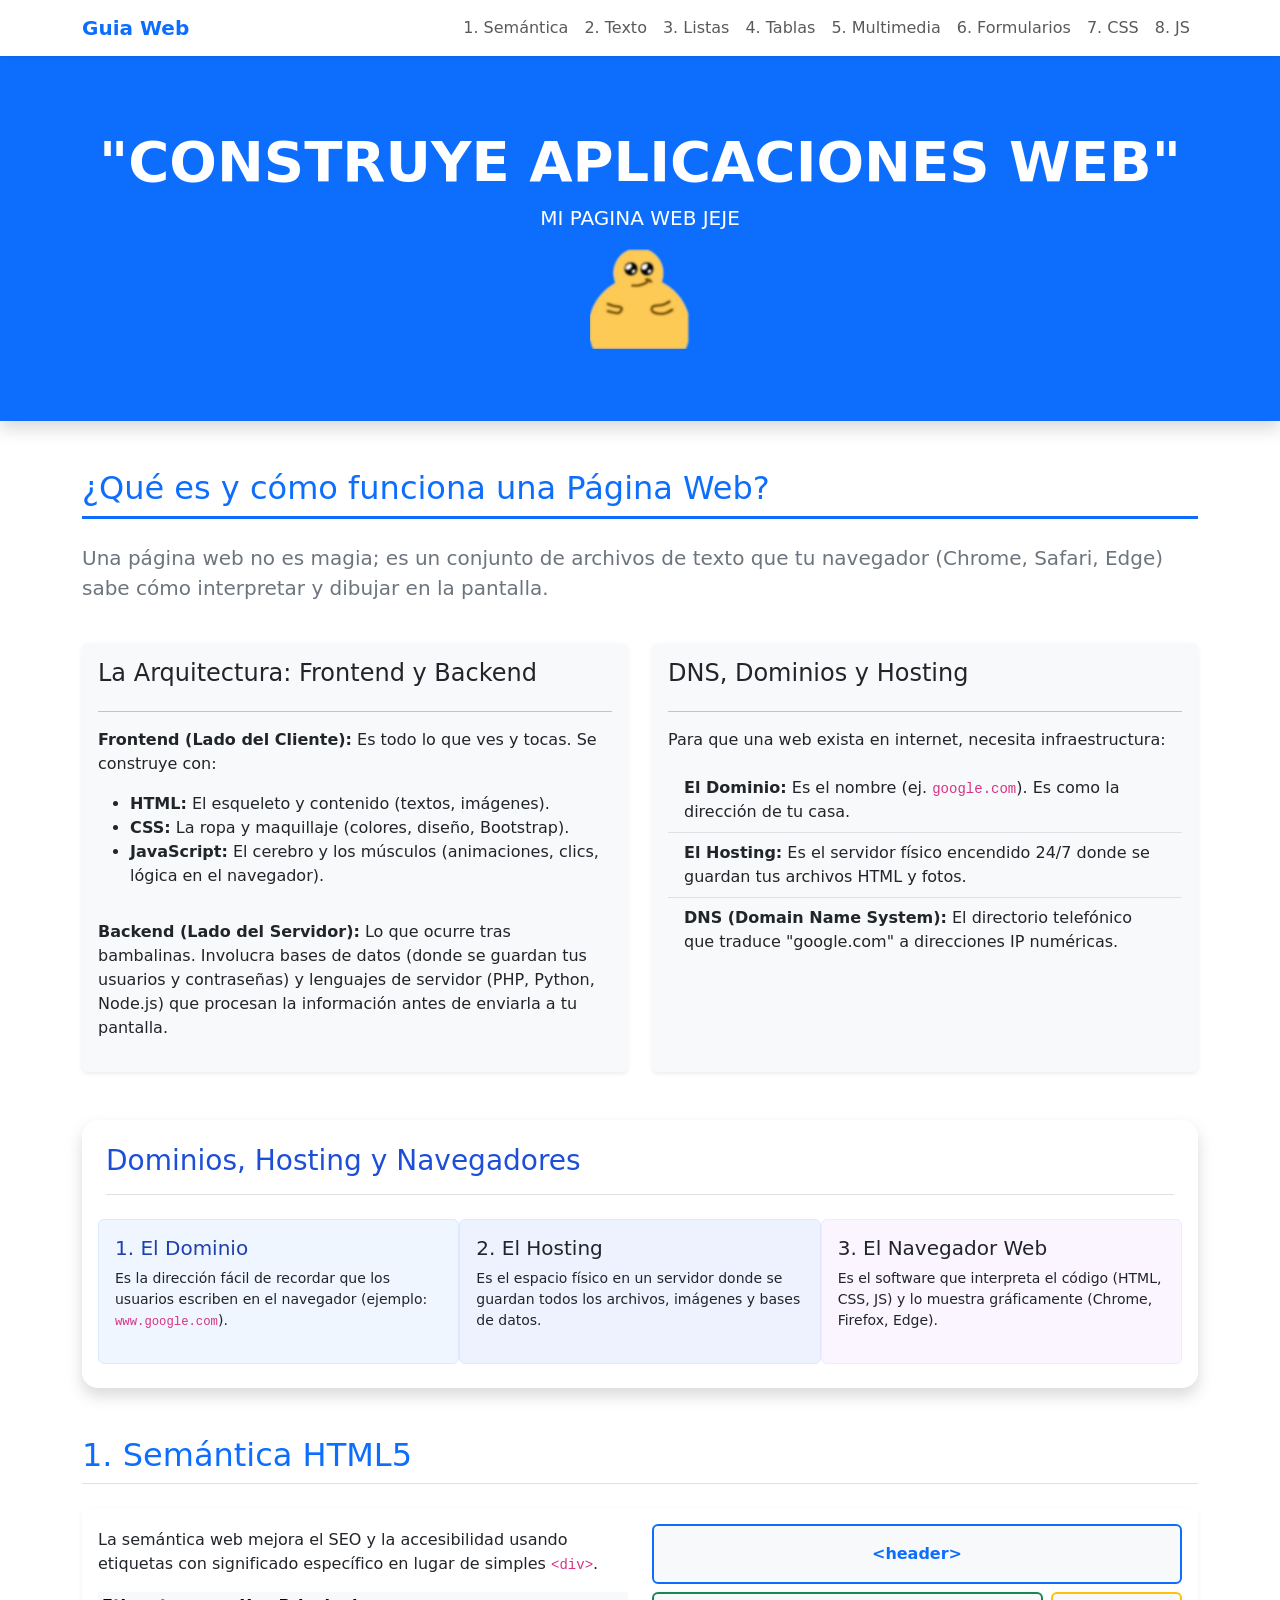
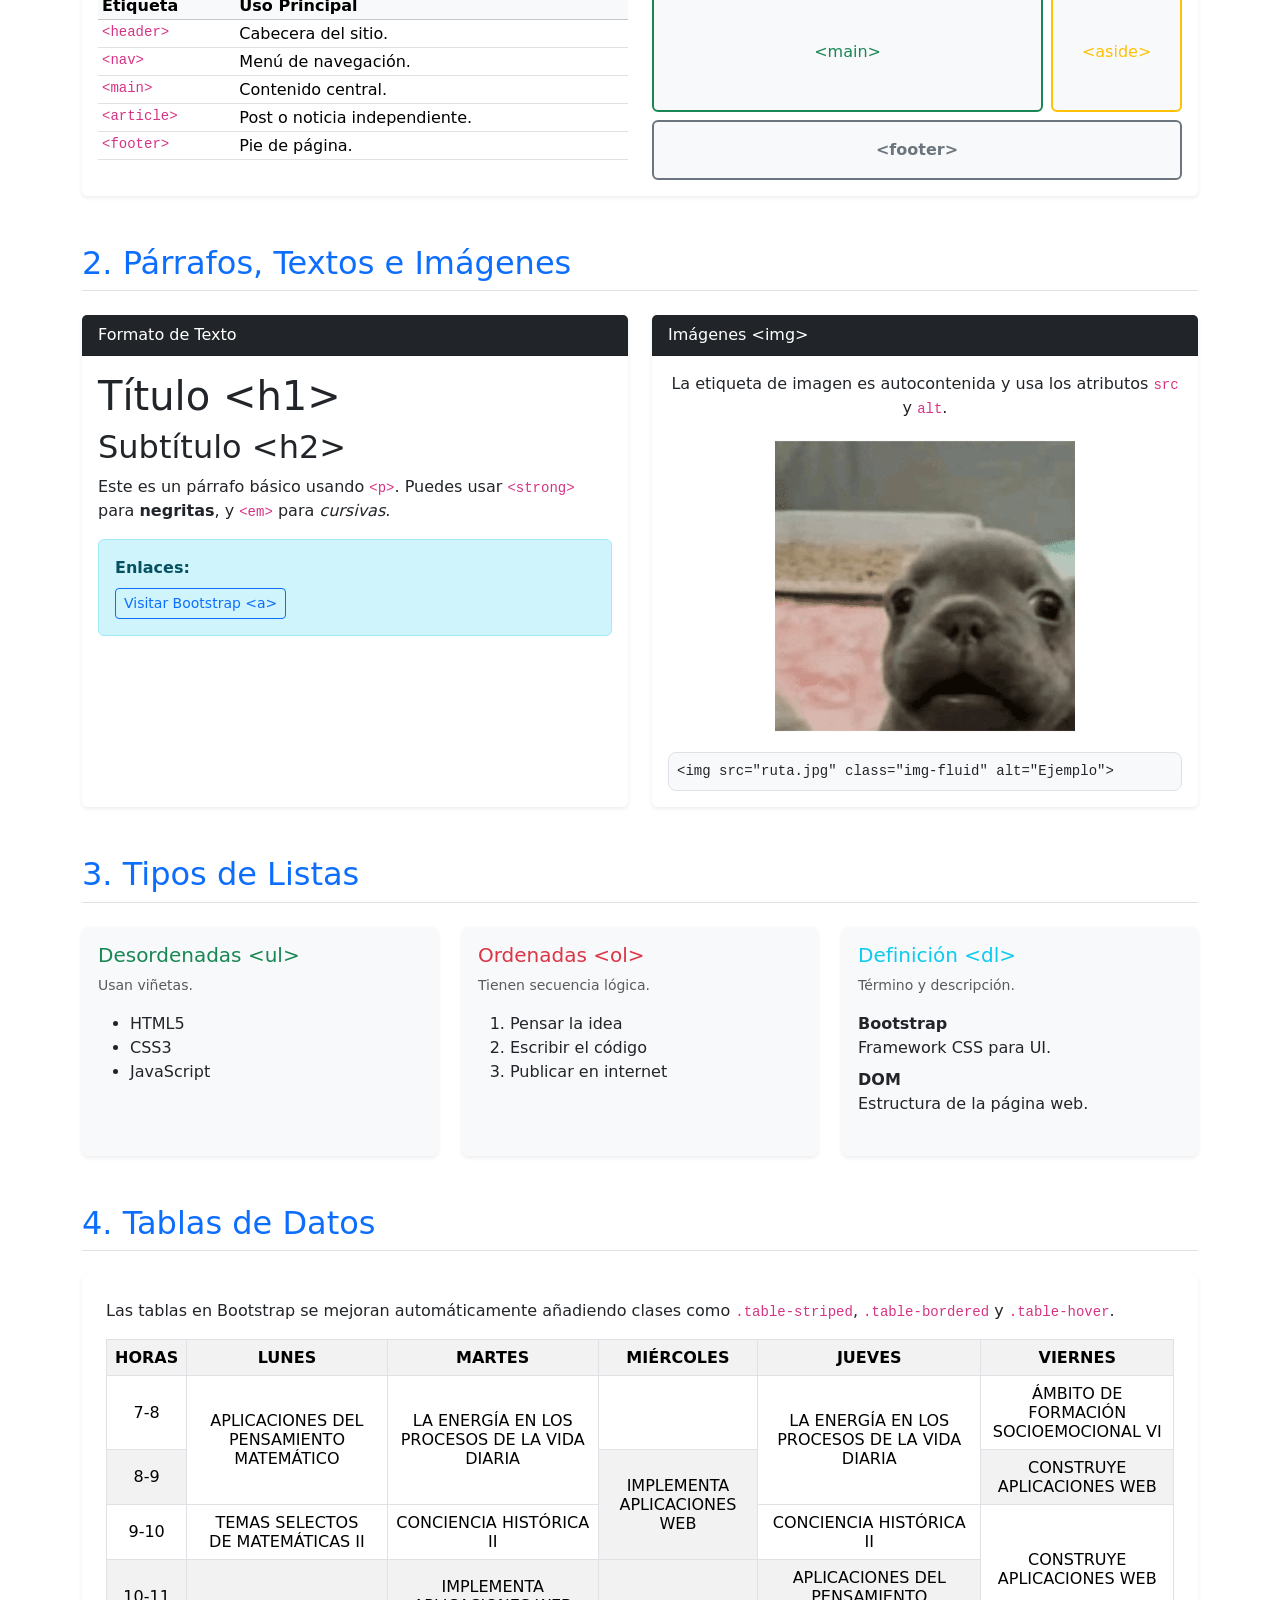
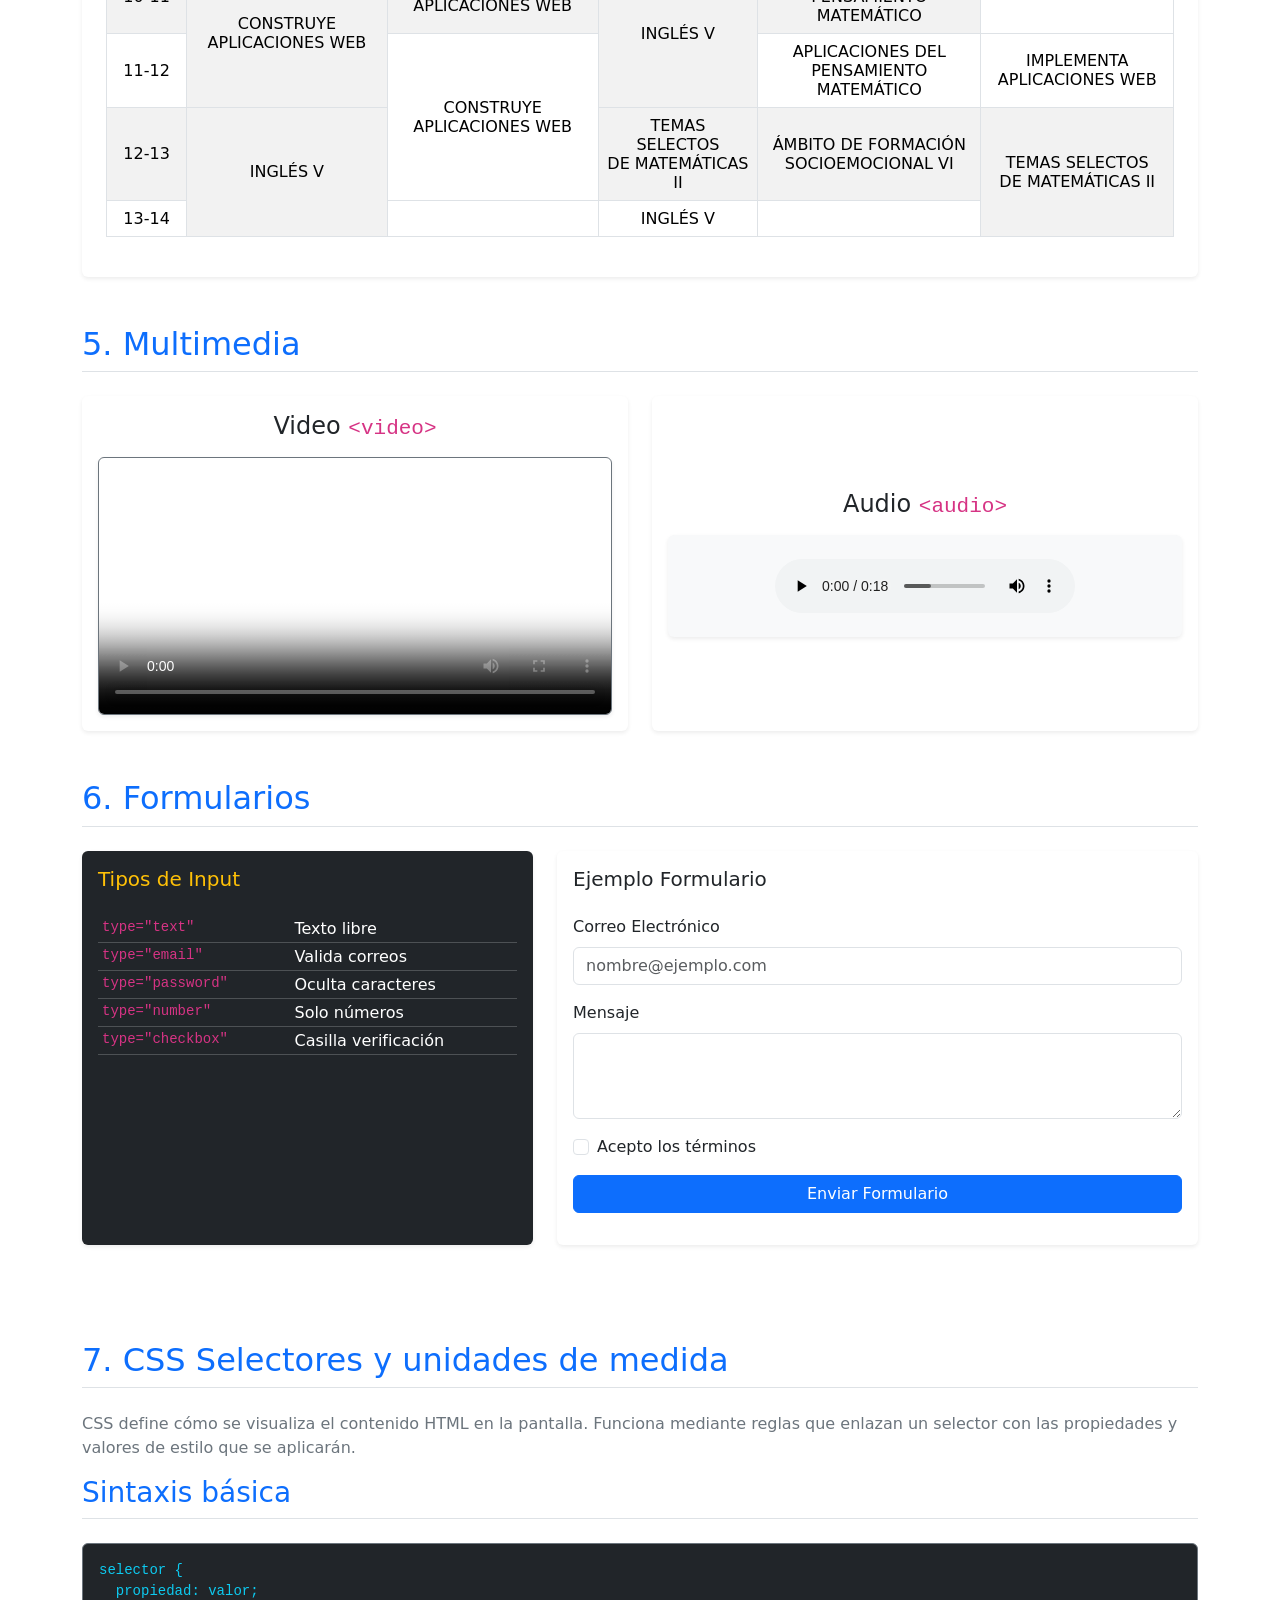
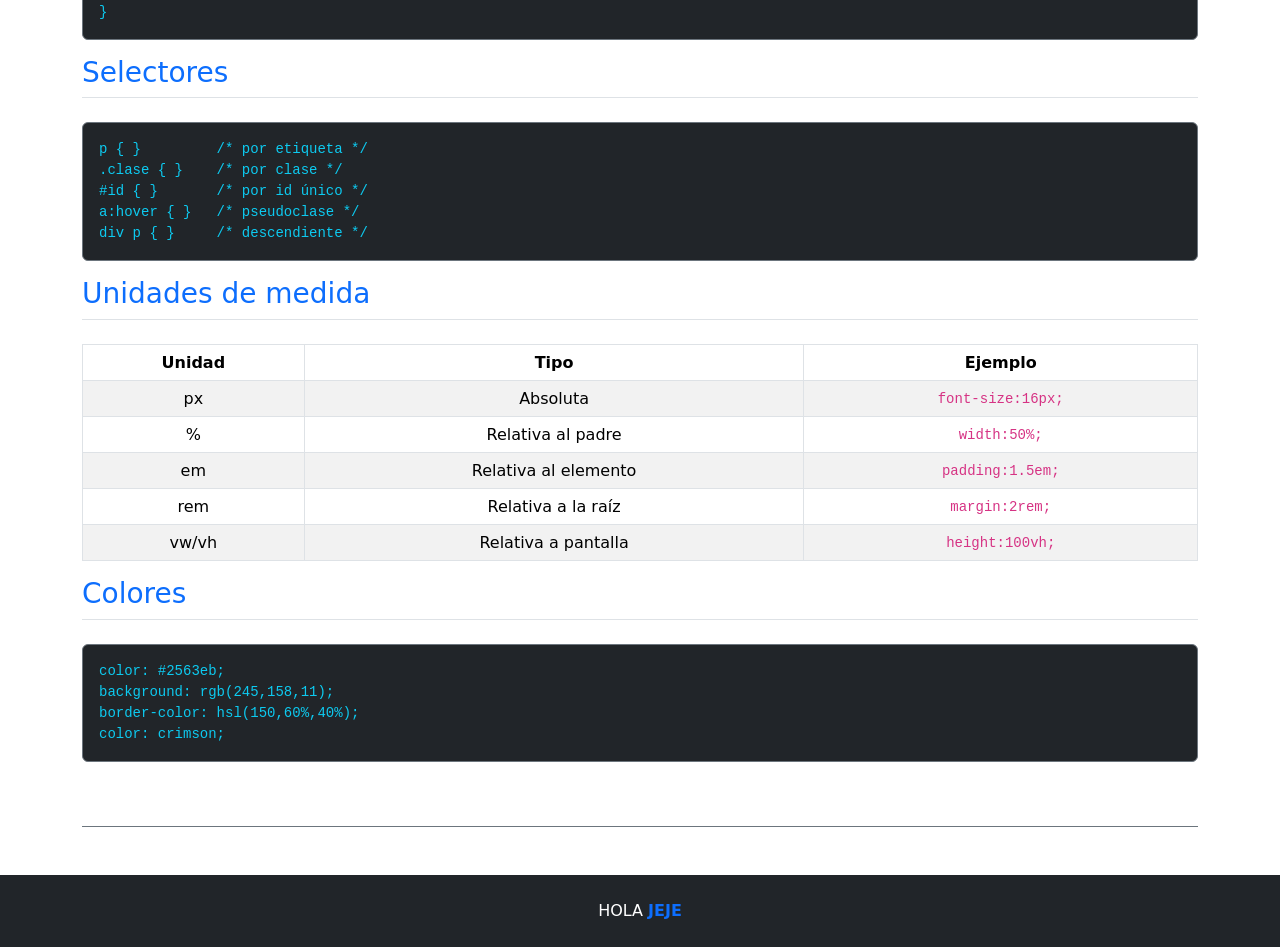
<file: index.html>
<html lang="es">
<head>
    <meta charset="UTF-8">
    <meta name="viewport" content="width=device-width, initial-scale=1.0">
    <title>MI PRIMER PAGINA WEB</title>
    <link href="https://cdn.jsdelivr.net/npm/bootstrap@5.3.2/dist/css/bootstrap.min.css" rel="stylesheet">
    <link rel="stylesheet" href="estiloPP.css">
</head>
<body data-bs-spy="scroll" data-bs-target="#navbar-main" data-bs-offset="100" tabindex="0">
    <nav id="navbar-main" class="navbar navbar-expand-lg navbar-light bg-white sticky-top shadow-sm">
        <section class="container">
            <a class="navbar-brand fw-bold text-primary" href="#">Guia Web</a>
            <button class="navbar-toggler" type="button" data-bs-toggle="collapse" data-bs-target="#navbarNav" aria-controls="navbarNav" aria-expanded="false" aria-label="Toggle navigation"><span class="navbar-toggler-icon"></span></button>
            <section class="collapse navbar-collapse" id="navbarNav">
                <ul class="navbar-nav ms-auto nav-pills">
                    <li class="nav-item"><a class="nav-link" href="#semantica">1. Semántica</a></li>
                    <li class="nav-item"><a class="nav-link" href="#texto">2. Texto</a></li>
                    <li class="nav-item"><a class="nav-link" href="#listas">3. Listas</a></li>
                    <li class="nav-item"><a class="nav-link" href="#tablas">4. Tablas</a></li>
                    <li class="nav-item"><a class="nav-link" href="#multimedia">5. Multimedia</a></li>
                    <li class="nav-item"><a class="nav-link" href="#formularios">6. Formularios</a></li>
                    <li class="nav-item"><a class="nav-link" href="#css">7. CSS</a></li>
                    <li class="nav-item"><a class="nav-link" href="#javascript">8. JS</a></li>
                </ul>
            </section>
        </section>
    </nav>
    <header class="bg-primary text-white py-5 mb-5 text-center shadow">
        <section class="container py-4">
            <h1 class="display-4 fw-bold">"CONSTRUYE APLICACIONES WEB"</h1>
            <p class="lead fw-light">MI PAGINA WEB JEJE</p>
            <img src="smailie.png" width="100px" height="100px" alt="Smailie">
        </section>
    </header>
    <main class="container mb-5">
        <section id="teoria" class="mb-5">
            <h2 class="text-primary border-bottom border-primary border-3 pb-2 mb-4">¿Qué es y cómo funciona una Página Web?</h2>
            <p class="lead text-secondary">Una página web no es magia; es un conjunto de archivos de texto que tu navegador (Chrome, Safari, Edge) sabe cómo interpretar y dibujar en la pantalla.</p>
            <section class="row g-4 mt-3">
                <section class="col-md-6">
                    <section class="card h-100 border-0 shadow-sm bg-light p-3">
                        <h4 class="card-title text-dark">La Arquitectura: Frontend y Backend</h4>
                        <hr>
                        <p><strong> Frontend (Lado del Cliente):</strong> Es todo lo que ves y tocas. Se construye con:</p>
                        <ul>
                            <li><strong>HTML:</strong> El esqueleto y contenido (textos, imágenes).</li>
                            <li><strong>CSS:</strong> La ropa y maquillaje (colores, diseño, Bootstrap).</li>
                            <li><strong>JavaScript:</strong> El cerebro y los músculos (animaciones, clics, lógica en el navegador).</li>
                        </ul>
                        <p class="mt-3"><strong> Backend (Lado del Servidor):</strong> Lo que ocurre tras bambalinas. Involucra bases de datos (donde se guardan tus usuarios y contraseñas) y lenguajes de servidor (PHP, Python, Node.js) que procesan la información antes de enviarla a tu pantalla.</p>
                    </section>
                </section>
                <section class="col-md-6">
                    <section class="card h-100 border-0 shadow-sm bg-light p-3">
                        <h4 class="card-title text-dark">DNS, Dominios y Hosting</h4>
                        <hr>
                        <p>Para que una web exista en internet, necesita infraestructura:</p>
                        <ul class="list-group list-group-flush border-0">
                            <li class="list-group-item bg-transparent"><strong>El Dominio:</strong> Es el nombre (ej. <code>google.com</code>). Es como la dirección de tu casa.</li>
                            <li class="list-group-item bg-transparent"><strong>El Hosting:</strong> Es el servidor físico encendido 24/7 donde se guardan tus archivos HTML y fotos.</li>
                            <li class="list-group-item bg-transparent"><strong>DNS (Domain Name System):</strong> El directorio telefónico que traduce "google.com" a direcciones IP numéricas.</li>
                        </ul>
                    </section>
                </section>
            </section>
        </section>
        <section class="bg-white rounded-xl shadow-md p-4 mb-5">
            <h2 class="h3 font-semibold text-blue-700 border-bottom pb-3 mb-4">Dominios, Hosting y Navegadores</h2>
            <section class="row g-3">
                <section class="col-md-4 bg-blue-50 p-3 rounded border border-blue-100">
                    <h4 class="font-bold h5 text-blue-800 mb-2">1. El Dominio</h4>
                    <p class="small">Es la dirección fácil de recordar que los usuarios escriben en el navegador (ejemplo: <code>www.google.com</code>).</p>
                </section>
                <section class="col-md-4 bg-indigo-50 p-3 rounded border border-indigo-100">
                    <h4 class="font-bold h5 text-indigo-800 mb-2">2. El Hosting</h4>
                    <p class="small">Es el espacio físico en un servidor donde se guardan todos los archivos, imágenes y bases de datos.</p>
                </section>
                <section class="col-md-4 bg-purple-50 p-3 rounded border border-purple-100">
                    <h4 class="font-bold h5 text-purple-800 mb-2">3. El Navegador Web</h4>
                    <p class="small">Es el software que interpreta el código (HTML, CSS, JS) y lo muestra gráficamente (Chrome, Firefox, Edge).</p>
                </section>
            </section>
        </section>
        <section id="semantica" class="mb-5">
            <h2 class="text-primary mb-4 border-bottom pb-2">1. Semántica HTML5</h2>
            <section class="card shadow-sm border-0 p-3">
                <section class="row align-items-center">
                    <section class="col-md-6">
                        <p>La semántica web mejora el SEO y la accesibilidad usando etiquetas con significado específico en lugar de simples <code>&lt;div&gt;</code>.</p>
                        <table class="table table-sm table-hover mt-3">
                            <thead class="table-light"><tr><th>Etiqueta</th><th>Uso Principal</th></tr></thead>
                            <tbody>
                                <tr><td><code>&lt;header&gt;</code></td><td>Cabecera del sitio.</td></tr>
                                <tr><td><code>&lt;nav&gt;</code></td><td>Menú de navegación.</td></tr>
                                <tr><td><code>&lt;main&gt;</code></td><td>Contenido central.</td></tr>
                                <tr><td><code>&lt;article&gt;</code></td><td>Post o noticia independiente.</td></tr>
                                <tr><td><code>&lt;footer&gt;</code></td><td>Pie de página.</td></tr>
                            </tbody>
                        </table>
                    </section>
                    <section class="col-md-6 text-center">
                        <section class="p-3 border border-2 border-primary rounded bg-light fw-bold text-primary mb-2">&lt;header&gt;</section>
                        <section class="d-flex gap-2 mb-2 justify-content-center" style="height: 120px;">
                            <section class="p-3 border border-2 border-success rounded bg-light text-success w-75 d-flex align-items-center justify-content-center">&lt;main&gt;</section>
                            <section class="p-3 border border-2 border-warning rounded bg-light text-warning w-25 d-flex align-items-center justify-content-center">&lt;aside&gt;</section>
                        </section>
                        <section class="p-3 border border-2 border-secondary rounded bg-light fw-bold text-secondary">&lt;footer&gt;</section>
                    </section>
                </section>
            </section>
        </section>
        <section id="texto" class="mb-5">
            <h2 class="text-primary mb-4 border-bottom pb-2">2. Párrafos, Textos e Imágenes</h2>
            <section class="row g-4">
                <section class="col-md-6">
                    <section class="card h-100 shadow-sm border-0">
                        <header class="card-header bg-dark text-white">Formato de Texto</header>
                        <section class="card-body">
                            <h1>Título &lt;h1&gt;</h1>
                            <h2>Subtítulo &lt;h2&gt;</h2>
                            <p>Este es un párrafo básico usando <code>&lt;p&gt;</code>. Puedes usar <code>&lt;strong&gt;</code> para <strong>negritas</strong>, y <code>&lt;em&gt;</code> para <em>cursivas</em>.</p>
                            <section class="alert alert-info">
                                <strong>Enlaces:</strong><br>
                                <a href="https://getbootstrap.com" target="_blank" class="btn btn-outline-primary btn-sm mt-2">Visitar Bootstrap &lt;a&gt;</a>
                            </section>
                        </section>
                    </section>
                </section>
                <section class="col-md-6">
                    <section class="card h-100 shadow-sm border-0">
                        <header class="card-header bg-dark text-white">Imágenes &lt;img&gt;</header>
                        <section class="card-body text-center">
                            <p>La etiqueta de imagen es autocontenida y usa los atributos <code>src</code> y <code>alt</code>.</p>
                            <img src="Perrou.png" width="300px" height="300px">
                            <section class="code-box mt-3 text-start small bg-light p-2">&lt;img src="ruta.jpg" class="img-fluid" alt="Ejemplo"&gt;</section>
                        </section>
                    </section>
                </section>
            </section>
        </section>
        <section id="listas" class="mb-5">
            <h2 class="text-primary mb-4 border-bottom pb-2">3. Tipos de Listas</h2>
            <section class="row g-4">
                <section class="col-md-4">
                    <section class="card border-0 shadow-sm h-100 bg-light p-3">
                        <h5 class="card-title text-success">Desordenadas &lt;ul&gt;</h5>
                        <p class="text-muted small">Usan viñetas.</p>
                        <ul><li>HTML5</li><li>CSS3</li><li>JavaScript</li></ul>
                    </section>
                </section>
                <section class="col-md-4">
                    <section class="card border-0 shadow-sm h-100 bg-light p-3">
                        <h5 class="card-title text-danger">Ordenadas &lt;ol&gt;</h5>
                        <p class="text-muted small">Tienen secuencia lógica.</p>
                        <ol><li>Pensar la idea</li><li>Escribir el código</li><li>Publicar en internet</li></ol>
                    </section>
                </section>
                <section class="col-md-4">
                    <section class="card border-0 shadow-sm h-100 bg-light p-3">
                        <h5 class="card-title text-info">Definición &lt;dl&gt;</h5>
                        <p class="text-muted small">Término y descripción.</p>
                        <dl><dt>Bootstrap</dt><dd>Framework CSS para UI.</dd><dt>DOM</dt><dd>Estructura de la página web.</dd></dl>
                    </section>
                </section>
            </section>
        </section>
        <section id="tablas" class="mb-5">
            <h2 class="text-primary mb-4 border-bottom pb-2">4. Tablas de Datos</h2>
            <section class="card shadow-sm border-0 p-4">
                <p>Las tablas en Bootstrap se mejoran automáticamente añadiendo clases como <code>.table-striped</code>, <code>.table-bordered</code> y <code>.table-hover</code>.</p>
                <section class="table-responsive">
                    <table class="table table-striped table-bordered table-hover text-center align-middle">
                        <tr><th>HORAS</th><th>LUNES</th><th>MARTES</th><th>MIÉRCOLES</th><th>JUEVES</th><th>VIERNES</th></tr>
                        <tr><td>7-8</td><td rowspan="2">APLICACIONES DEL<br>PENSAMIENTO MATEMÁTICO</td><td rowspan="2">LA ENERGÍA EN LOS<br>PROCESOS DE LA VIDA DIARIA</td><td></td><td rowspan="2">LA ENERGÍA EN LOS<br>PROCESOS DE LA VIDA DIARIA</td><td>ÁMBITO DE FORMACIÓN<br>SOCIOEMOCIONAL VI</td></tr>
                        <tr><td>8-9</td><td rowspan="2">IMPLEMENTA<br>APLICACIONES WEB</td><td>CONSTRUYE<br>APLICACIONES WEB</td></tr>
                        <tr><td>9-10</td><td>TEMAS SELECTOS<br>DE MATEMÁTICAS II</td><td>CONCIENCIA HISTÓRICA II</td><td>CONCIENCIA HISTÓRICA II</td><td rowspan="2">CONSTRUYE<br>APLICACIONES WEB</td></tr>
                        <tr><td>10-11</td><td rowspan="2">CONSTRUYE<br>APLICACIONES WEB</td><td>IMPLEMENTA<br>APLICACIONES WEB</td><td rowspan="2">INGLÉS V</td><td>APLICACIONES DEL<br>PENSAMIENTO MATEMÁTICO</td></tr>
                        <tr><td>11-12</td><td rowspan="2">CONSTRUYE<br>APLICACIONES WEB</td><td>APLICACIONES DEL<br>PENSAMIENTO MATEMÁTICO</td><td>IMPLEMENTA<br>APLICACIONES WEB</td></tr>
                        <tr><td>12-13</td><td rowspan="2">INGLÉS V</td><td>TEMAS SELECTOS<br>DE MATEMÁTICAS II</td><td>ÁMBITO DE FORMACIÓN<br>SOCIOEMOCIONAL VI</td><td rowspan="2">TEMAS SELECTOS<br>DE MATEMÁTICAS II</td></tr>
                        <tr><td>13-14</td><td></td><td>INGLÉS V</td><td></td></tr>
                    </table>
                </section>
            </section>
        </section>
        <section id="multimedia" class="mb-5">
            <h2 class="text-primary mb-4 border-bottom pb-2">5. Multimedia</h2>
            <section class="row g-4">
                <section class="col-lg-6">
                    <section class="card shadow-sm border-0 h-100 p-3 text-center">
                        <h4 class="card-title mb-3">Video <code>&lt;video&gt;</code></h4>
                        <video controls class="w-100 rounded shadow-sm border border-secondary" poster="https://placehold.co/600x400/212529/ffffff?text=Video+HTML5">
                            <source src="jabali.mp4" type="video/mp4">
                            Tu navegador no soporta el video.
                        </video>
                    </section>
                </section>
                <section class="col-lg-6">
                    <section class="card shadow-sm border-0 h-100 p-3 text-center d-flex flex-column justify-content-center align-items-center">
                        <h4 class="card-title mb-3">Audio <code>&lt;audio&gt;</code></h4>
                        <section class="bg-light p-4 rounded w-100 d-flex flex-column align-items-center shadow-sm">
                            <audio controls>
                                <source src="perrotonto.mp3" type="audio/mpeg">
                                Tu navegador no soporta el elemento de audio.
                            </audio>
                        </section>
                    </section>
                </section>
            </section>
        </section>
        <section id="formularios" class="mb-5">
            <h2 class="text-primary mb-4 border-bottom pb-2">6. Formularios</h2>
            <section class="row g-4">
                <section class="col-md-5">
                    <section class="card shadow-sm border-0 h-100 bg-dark text-white p-3">
                        <h5 class="card-title text-warning">Tipos de Input</h5>
                        <table class="table table-dark table-sm mt-3">
                            <tbody>
                                <tr><td><code>type="text"</code></td><td>Texto libre</td></tr>
                                <tr><td><code>type="email"</code></td><td>Valida correos</td></tr>
                                <tr><td><code>type="password"</code></td><td>Oculta caracteres</td></tr>
                                <tr><td><code>type="number"</code></td><td>Solo números</td></tr>
                                <tr><td><code>type="checkbox"</code></td><td>Casilla verificación</td></tr>
                            </tbody>
                        </table>
                    </section>
                </section>
                <section class="col-md-7">
                    <section class="card shadow-sm border-0 h-100 p-3">
                        <h5 class="card-title mb-4">Ejemplo Formulario</h5>
                        <form onsubmit="simularEnvio(event)">
                            <section class="mb-3">
                                <label for="inputEmail" class="form-label">Correo Electrónico</label>
                                <input type="email" class="form-control" id="inputEmail" placeholder="nombre@ejemplo.com" required>
                            </section>
                            <section class="mb-3">
                                <label for="inputMensaje" class="form-label">Mensaje</label>
                                <textarea class="form-control" id="inputMensaje" rows="3" required></textarea>
                            </section>
                            <section class="mb-3 form-check">
                                <input type="checkbox" class="form-check-input" id="checkTerminos" required>
                                <label class="form-check-label" for="checkTerminos">Acepto los términos</label>
                            </section>
                            <button type="submit" class="btn btn-primary w-100">Enviar Formulario</button>
                        </form>
                    </section>
                </section>
            </section>
        </section>
        <!-- SECCIÓN DE SELECTORES, UNIDADES Y COLORES CSS -->
<section id="css-fundamentos" class="py-5 border-bottom border-secondary">
  
  <!-- Encabezado -->
  <h2 class="text-primary mb-4 border-bottom pb-2">7. CSS Selectores y unidades de medida</h2>
  <p class="text-secondary mt-3">
    CSS define cómo se visualiza el contenido HTML en la pantalla. Funciona mediante reglas que enlazan un selector con las propiedades y valores de estilo que se aplicarán.
  </p>

  <h3 class="text-primary mb-4 border-bottom pb-2">Sintaxis básica</h3>
  <pre class="p-3 bg-dark border border-secondary rounded"><code class="text-info">selector {
  propiedad: valor;
}</code></pre>

  <h3 class="text-primary mb-4 border-bottom pb-2">Selectores</h3>
  <pre class="p-3 bg-dark border border-secondary rounded"><code class="text-info">p { }         /* por etiqueta */
.clase { }    /* por clase */
#id { }       /* por id único */
a:hover { }   /* pseudoclase */
div p { }     /* descendiente */</code></pre>

  <h3 class="text-primary mb-4 border-bottom pb-2">Unidades de medida</h3>
  <table class="table table-striped table-bordered table-hover text-center align-middle">
    <thead >
      <tr>
        <th>Unidad</th>
        <th>Tipo</th>
        <th>Ejemplo</th>
      </tr>
    </thead>
    <tbody>
      <tr><td>px</td><td>Absoluta</td><td><code>font-size:16px;</code></td></tr>
      <tr><td>%</td><td>Relativa al padre</td><td><code>width:50%;</code></td></tr>
      <tr><td>em</td><td>Relativa al elemento</td><td><code>padding:1.5em;</code></td></tr>
      <tr><td>rem</td><td>Relativa a la raíz</td><td><code>margin:2rem;</code></td></tr>
      <tr><td>vw/vh</td><td>Relativa a pantalla</td><td><code>height:100vh;</code></td></tr>
    </tbody>
  </table>

  <h3 class="text-primary mb-4 border-bottom pb-2">Colores</h3>
  <pre class="p-3 bg-dark border border-secondary rounded"><code class="text-info">color: #2563eb;
background: rgb(245,158,11);
border-color: hsl(150,60%,40%);
color: crimson;</code></pre>
</section>
    </main>
    <footer class="bg-dark text-white text-center py-4 mt-5">
        <section class="container">
            <p class="mb-0">HOLA <span class="text-primary fw-bold">JEJE</span></p>
        </section>
    </footer>
</body>
</html>
</file>
<file: estiloPP.css>
/* Estilos propios de GuíaWeb. Bootstrap 5 se carga desde el HTML. */

/* Utilidades visuales usadas en el documento que no pertenecen a Bootstrap */
.rounded-xl { border-radius: 1rem !important; }
.shadow-md { box-shadow: 0 .5rem 1rem rgba(0,0,0,.15) !important; }
.p-8 { padding: 2rem !important; }
.mb-10 { margin-bottom: 2.5rem !important; }
.space-y-6 > :not([hidden]) ~ :not([hidden]) { margin-top: 1.5rem !important; }
.text-gray-700 { color: #374151 !important; }
.text-lg { font-size: 1.125rem !important; line-height: 1.75rem !important; }
.text-xl { font-size: 1.25rem !important; line-height: 1.75rem !important; }
.text-3xl { font-size: 1.875rem !important; line-height: 2.25rem !important; }
.text-blue-700 { color: #1d4ed8 !important; }
.text-blue-800 { color: #1e40af !important; }
.bg-blue-50 { background-color: #eff6ff !important; }
.bg-indigo-50 { background-color: #eef2ff !important; }
.bg-purple-50 { background-color: #faf5ff !important; }
.border-blue-100 { border-color: #dbeafe !important; }
.border-indigo-100 { border-color: #e0e7ff !important; }
.border-purple-100 { border-color: #f3e8ff !important; }
.border-blue-200 { border-color: #bfdbfe !important; }

/* Elementos propios de la guía */
.main-container { min-width: 0; }
.demo-box {
  display: flex;
  align-items: center;
  justify-content: center;
  min-width: 180px;
  min-height: 140px;
  padding: 1.5rem;
  font-size: 1.25rem;
  font-weight: 700;
  transition: background-color .2s ease, color .2s ease, border-radius .2s ease;
}
.code-box {
  padding: 1rem;
  border: 1px solid #dee2e6;
  border-radius: .5rem;
  background: #f8f9fa;
  font-family: var(--bs-font-monospace);
  overflow-wrap: anywhere;
}
.semantic-demo-row { height: 120px; }

/* El cambio de DIV a SECTION conserva el comportamiento de bloque. */
section { min-width: 0; }
</file>
